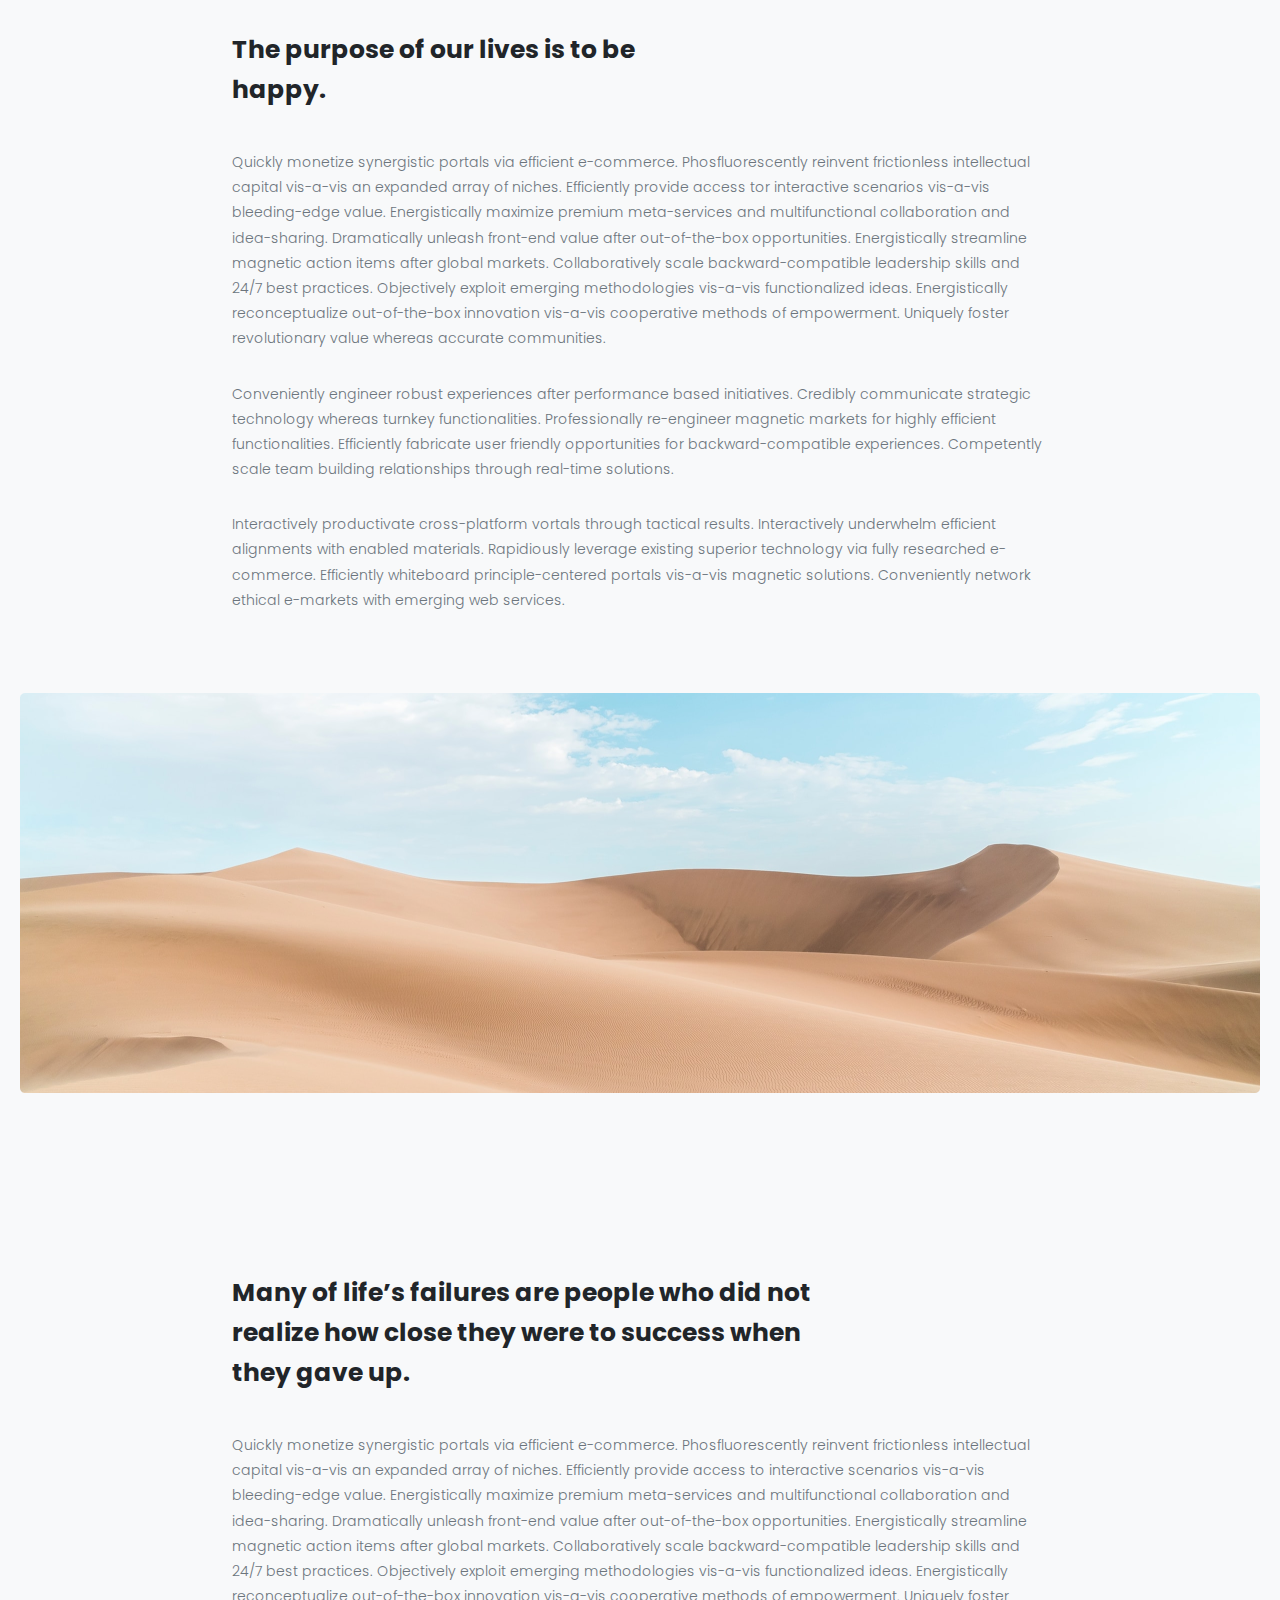
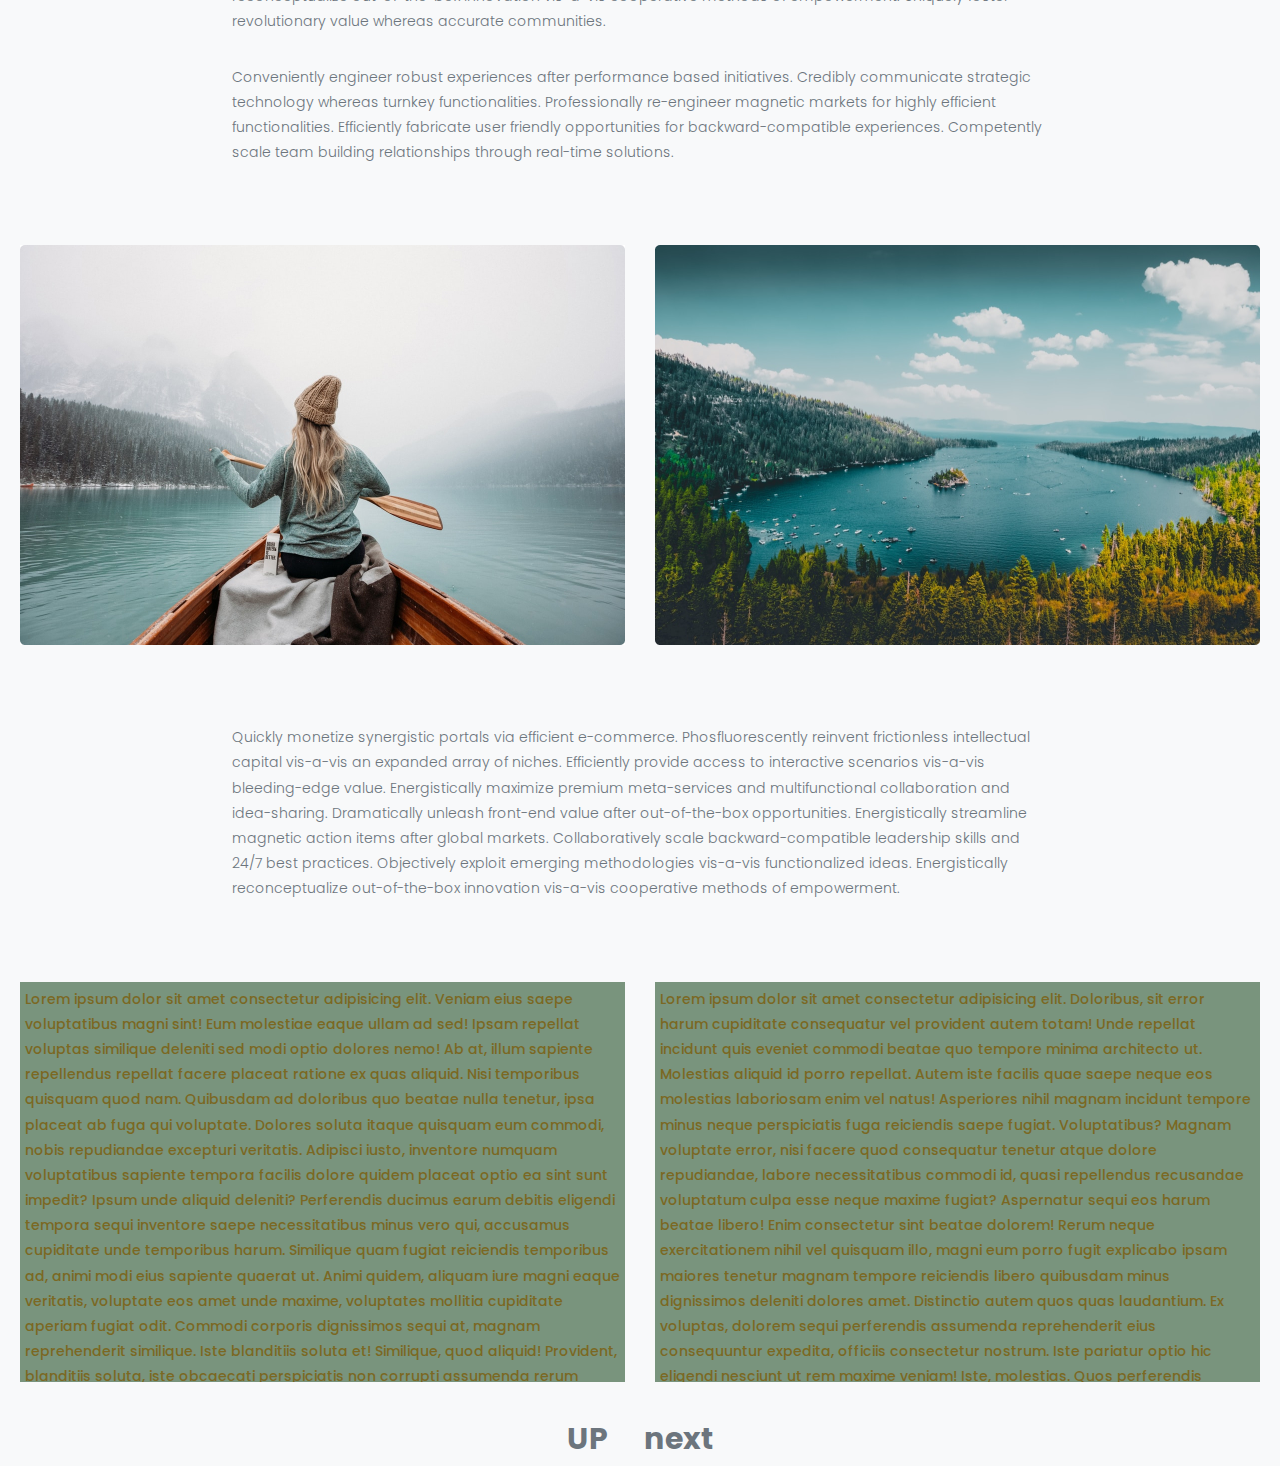
<file: index.html>
<!DOCTYPE html>
<html lang="en">
<head>
   <meta charset="UTF-8">
   <meta name="viewport" content="width=device-width, initial-scale=1.0">
   <link rel="stylesheet" href="css/style.css">
   <title>Lesson_6</title>
</head>
<body>
   <header>
      
   </header>
   <main>
     <div class="container1">
        <div id="up" class="article page1">
            <h2 class="title">
               The purpose of our lives is to be <br>happy.
            </h2>
            <p class="content">
               Quickly monetize synergistic portals via efficient e-commerce. Phosfluorescently reinvent frictionless intellectual
               capital vis-a-vis an expanded array of niches. Efficiently provide access tor interactive scenarios vis-a-vis
               bleeding-edge value. Energistically maximize premium meta-services and multifunctional collaboration and idea-sharing.
               Dramatically unleash front-end value after out-of-the-box opportunities. Energistically streamline magnetic action items
               after global markets. Collaboratively scale backward-compatible leadership skills and 24/7 best practices. Objectively
               exploit emerging methodologies vis-a-vis functionalized ideas. Energistically reconceptualize out-of-the-box innovation
               vis-a-vis cooperative methods of empowerment. Uniquely foster revolutionary value whereas accurate communities.
            </p>
            <p class="content">
               Conveniently engineer robust experiences after performance based initiatives. Credibly communicate strategic technology
               whereas turnkey functionalities. Professionally re-engineer magnetic markets for highly efficient functionalities.
               Efficiently fabricate user friendly opportunities for backward-compatible experiences. Competently scale team building
               relationships through real-time solutions.
            </p>
            <p class="content">
               Interactively productivate cross-platform vortals through tactical results. Interactively underwhelm efficient
               alignments with enabled materials. Rapidiously leverage existing superior technology via fully researched e-commerce.
               Efficiently whiteboard principle-centered portals vis-a-vis magnetic solutions. Conveniently network ethical e-markets
               with emerging web services.
            </p>
        </div>
        <div class="img">
            <img class="img1" src="img/send.png" alt="desert">
         </div>
         <div class="article  page1">
            <h2 class="title">
               Many of life’s failures are people who did not realize how close they were to success when they gave up.
            </h2>
            <p class="content">
               Quickly monetize synergistic portals via efficient e-commerce. Phosfluorescently reinvent frictionless intellectual
               capital vis-a-vis an expanded array of niches. Efficiently provide access to interactive scenarios vis-a-vis
               bleeding-edge value. Energistically maximize premium meta-services and multifunctional collaboration and idea-sharing.
               Dramatically unleash front-end value after out-of-the-box opportunities. Energistically streamline magnetic action items
               after global markets. Collaboratively scale backward-compatible leadership skills and 24/7 best practices. Objectively
               exploit emerging methodologies vis-a-vis functionalized ideas. Energistically reconceptualize out-of-the-box innovation
               vis-a-vis cooperative methods of empowerment. Uniquely foster revolutionary value whereas accurate communities.
            </p>
            <p class="content">
               Conveniently engineer robust experiences after performance based initiatives. Credibly communicate strategic technology
               whereas turnkey functionalities. Professionally re-engineer magnetic markets for highly efficient functionalities.
               Efficiently fabricate user friendly opportunities for backward-compatible experiences. Competently scale team building
               relationships through real-time solutions.
            </p>
         </div>
         <div class="img img02">
            <img class="img2" src="img/boat.jpg" alt="boat">
            <img src="img/lake.png" alt="lake">
         </div>
         <div class="article page1">
            <p class="content">
               Quickly monetize synergistic portals via efficient e-commerce. Phosfluorescently reinvent frictionless intellectual
               capital vis-a-vis an expanded array of niches. Efficiently provide access to interactive scenarios vis-a-vis
               bleeding-edge value. Energistically maximize premium meta-services and multifunctional collaboration and idea-sharing.
               Dramatically unleash front-end value after out-of-the-box opportunities. Energistically streamline magnetic action items
               after global markets. Collaboratively scale backward-compatible leadership skills and 24/7 best practices. Objectively
               exploit emerging methodologies vis-a-vis functionalized ideas. Energistically reconceptualize out-of-the-box innovation
               vis-a-vis cooperative methods of empowerment.
            </p>
         </div>
     </div> 
   </main>
   <footer>
      <div class="footer__container">
         <div class="practice__text">
            <p class="block1">
               Lorem ipsum dolor sit amet consectetur adipisicing elit. Veniam eius saepe voluptatibus magni sint! Eum molestiae eaque ullam ad sed! Ipsam repellat voluptas similique deleniti sed modi optio dolores nemo!
               Ab at, illum sapiente repellendus repellat facere placeat ratione ex quas aliquid. Nisi temporibus quisquam quod nam. Quibusdam ad doloribus quo beatae nulla tenetur, ipsa placeat ab fuga qui voluptate.
               Dolores soluta itaque quisquam eum commodi, nobis repudiandae excepturi veritatis. Adipisci iusto, inventore numquam voluptatibus sapiente tempora facilis dolore quidem placeat optio ea sint sunt impedit? Ipsum unde aliquid deleniti?
               Perferendis ducimus earum debitis eligendi tempora sequi inventore saepe necessitatibus minus vero qui, accusamus cupiditate unde temporibus harum. Similique quam fugiat reiciendis temporibus ad, animi modi eius sapiente quaerat ut.
               Animi quidem, aliquam iure magni eaque veritatis, voluptate eos amet unde maxime, voluptates mollitia cupiditate aperiam fugiat odit. Commodi corporis dignissimos sequi at, magnam reprehenderit similique. Iste blanditiis soluta et!
               Similique, quod aliquid! Provident, blanditiis soluta, iste obcaecati perspiciatis non corrupti assumenda rerum debitis earum modi magnam quam et ex voluptatem vitae omnis esse neque, libero quo expedita. Ducimus, numquam!
               Optio, quod. Voluptates facere aperiam, dolore dolor labore alias corrupti incidunt sit, fugiat adipisci tenetur quibusdam, magni eos voluptatem autem nam! Iusto, esse? Maiores iusto ratione, nisi excepturi veniam quibusdam.
               Asperiores suscipit et, reiciendis tempora quod deleniti quam quos molestiae perspiciatis. At commodi repellendus repudiandae rem? Autem vel, amet officia saepe sapiente dolor quasi, repellat aliquid ducimus, laborum sed distinctio.
               Ut, amet! Velit, impedit exercitationem tenetur veniam iste rerum eum magni enim eos placeat provident adipisci fugit dignissimos soluta maiores tempore fuga itaque laboriosam dolore autem consectetur culpa voluptatum eveniet.
               Vitae veniam voluptas nesciunt aliquid sit harum obcaecati iure atque earum soluta hic, recusandae dignissimos magni id commodi quia nemo ducimus, inventore quam sunt perspiciatis nam consectetur est itaque! Qui.
               Ea enim ex dolore, quam aperiam dicta eos aut officiis placeat accusantium labore est beatae illo inventore quidem optio non ipsa? Aperiam eveniet cumque delectus odit aspernatur cum amet quisquam!
               Labore, voluptates voluptate fugiat non corporis consectetur blanditiis tenetur impedit sequi, ratione facilis excepturi eaque quas omnis esse possimus libero fuga adipisci cupiditate dolor incidunt nulla optio. Architecto, exercitationem. Aspernatur.
               Magni veritatis corrupti voluptatum, ullam deleniti dicta porro accusantium eius excepturi nostrum laboriosam voluptas odio aliquid sunt harum accusamus qui a cumque perferendis vel id sint fugit! Quam, dolorum vitae.
               In non expedita error a fuga dolorem quae debitis quaerat iusto quos, omnis molestias aut. Exercitationem iusto aliquam sint voluptates. Esse explicabo pariatur reiciendis tempore voluptatum ad. Dolore, dolorum temporibus!
               Perferendis reiciendis omnis sit odio commodi? Consectetur similique commodi maxime et sequi harum officia quod, aspernatur amet temporibus, culpa reiciendis voluptates nisi tempora. Modi reprehenderit beatae quasi at impedit dolorem.
               Repellendus natus minus delectus blanditiis accusamus quisquam voluptate, alias laudantium reprehenderit nulla odio officiis explicabo iure deleniti culpa inventore voluptates ducimus quam sapiente perferendis laborum beatae error odit suscipit. Cum.
               Blanditiis rerum veniam earum iusto necessitatibus. Eius exercitationem quos doloremque deserunt saepe accusantium, quis pariatur quo excepturi porro eaque aliquam fugiat! Reiciendis consequatur quis ex voluptates alias officiis facere perferendis.
               Amet explicabo hic magni, laborum laudantium possimus illo numquam, reprehenderit obcaecati quibusdam iste inventore eligendi natus aspernatur expedita iure nihil, enim repudiandae praesentium et exercitationem. Iure excepturi sed velit nemo.
               Natus officiis ipsum consectetur odit distinctio voluptatum rem aliquid praesentium modi nesciunt recusandae amet ullam aspernatur maxime itaque, ducimus voluptate quam harum tenetur voluptates minima accusantium. Repellat voluptas voluptatum illo.
               Delectus, reprehenderit porro repellat nihil fuga exercitationem iste velit alias quaerat beatae incidunt nostrum neque dolorem aut consequuntur cum nesciunt ab quisquam facere, dignissimos dolor? Tempore neque dicta doloremque error.
            </p>
            <p>
               Lorem ipsum dolor sit amet consectetur adipisicing elit. Doloribus, sit error harum cupiditate consequatur vel provident autem totam! Unde repellat incidunt quis eveniet commodi beatae quo tempore minima architecto ut.
               Molestias aliquid id porro repellat. Autem iste facilis quae saepe neque eos molestias laboriosam enim vel natus! Asperiores nihil magnam incidunt tempore minus neque perspiciatis fuga reiciendis saepe fugiat. Voluptatibus?
               Magnam voluptate error, nisi facere quod consequatur tenetur atque dolore repudiandae, labore necessitatibus commodi id, quasi repellendus recusandae voluptatum culpa esse neque maxime fugiat? Aspernatur sequi eos harum beatae libero!
               Enim consectetur sint beatae dolorem! Rerum neque exercitationem nihil vel quisquam illo, magni eum porro fugit explicabo ipsam maiores tenetur magnam tempore reiciendis libero quibusdam minus dignissimos deleniti dolores amet.
               Distinctio autem quos quas laudantium. Ex voluptas, dolorem sequi perferendis assumenda reprehenderit eius consequuntur expedita, officiis consectetur nostrum. Iste pariatur optio hic eligendi nesciunt ut rem maxime veniam! Iste, molestias.
               Quos perferendis voluptates illum iste sed doloremque asperiores, omnis dolorum possimus eos suscipit ipsam voluptate fugit distinctio voluptatem pariatur vel dolorem porro soluta ad excepturi? Fugit blanditiis libero accusamus saepe!
               Maiores modi incidunt natus doloribus cupiditate illum earum totam adipisci minus quisquam, rem iste consequatur accusamus libero ex animi id a perspiciatis! Sapiente, ex fugit omnis recusandae ut culpa soluta.
               Eveniet totam maxime quia, praesentium, saepe ex asperiores provident alias quidem consequuntur, dolore optio ipsam accusantium explicabo? Repellendus modi vero, culpa quibusdam velit, autem illo saepe unde nesciunt ipsam rem?
               Impedit, nesciunt corporis. Similique nesciunt ipsum quisquam non ullam! Distinctio cum officiis exercitationem porro iure, necessitatibus facilis dolorem mollitia dignissimos repellat eius repudiandae, suscipit, praesentium amet delectus laboriosam voluptatibus aliquam!
               Repellat excepturi impedit dignissimos repellendus accusantium quis laboriosam est dolorum consectetur nemo. Ipsum sequi libero accusantium autem adipisci praesentium odio voluptate dignissimos blanditiis aperiam cumque, consectetur porro corrupti magnam cupiditate?
            </p>
         </div>
         <div class="link">
            <a class="l1" href="#up">UP</a>
            <a target="_blank" href="article.html">next</a>
         </div>
      </div>
   </footer>
</body>
</html>
</file>
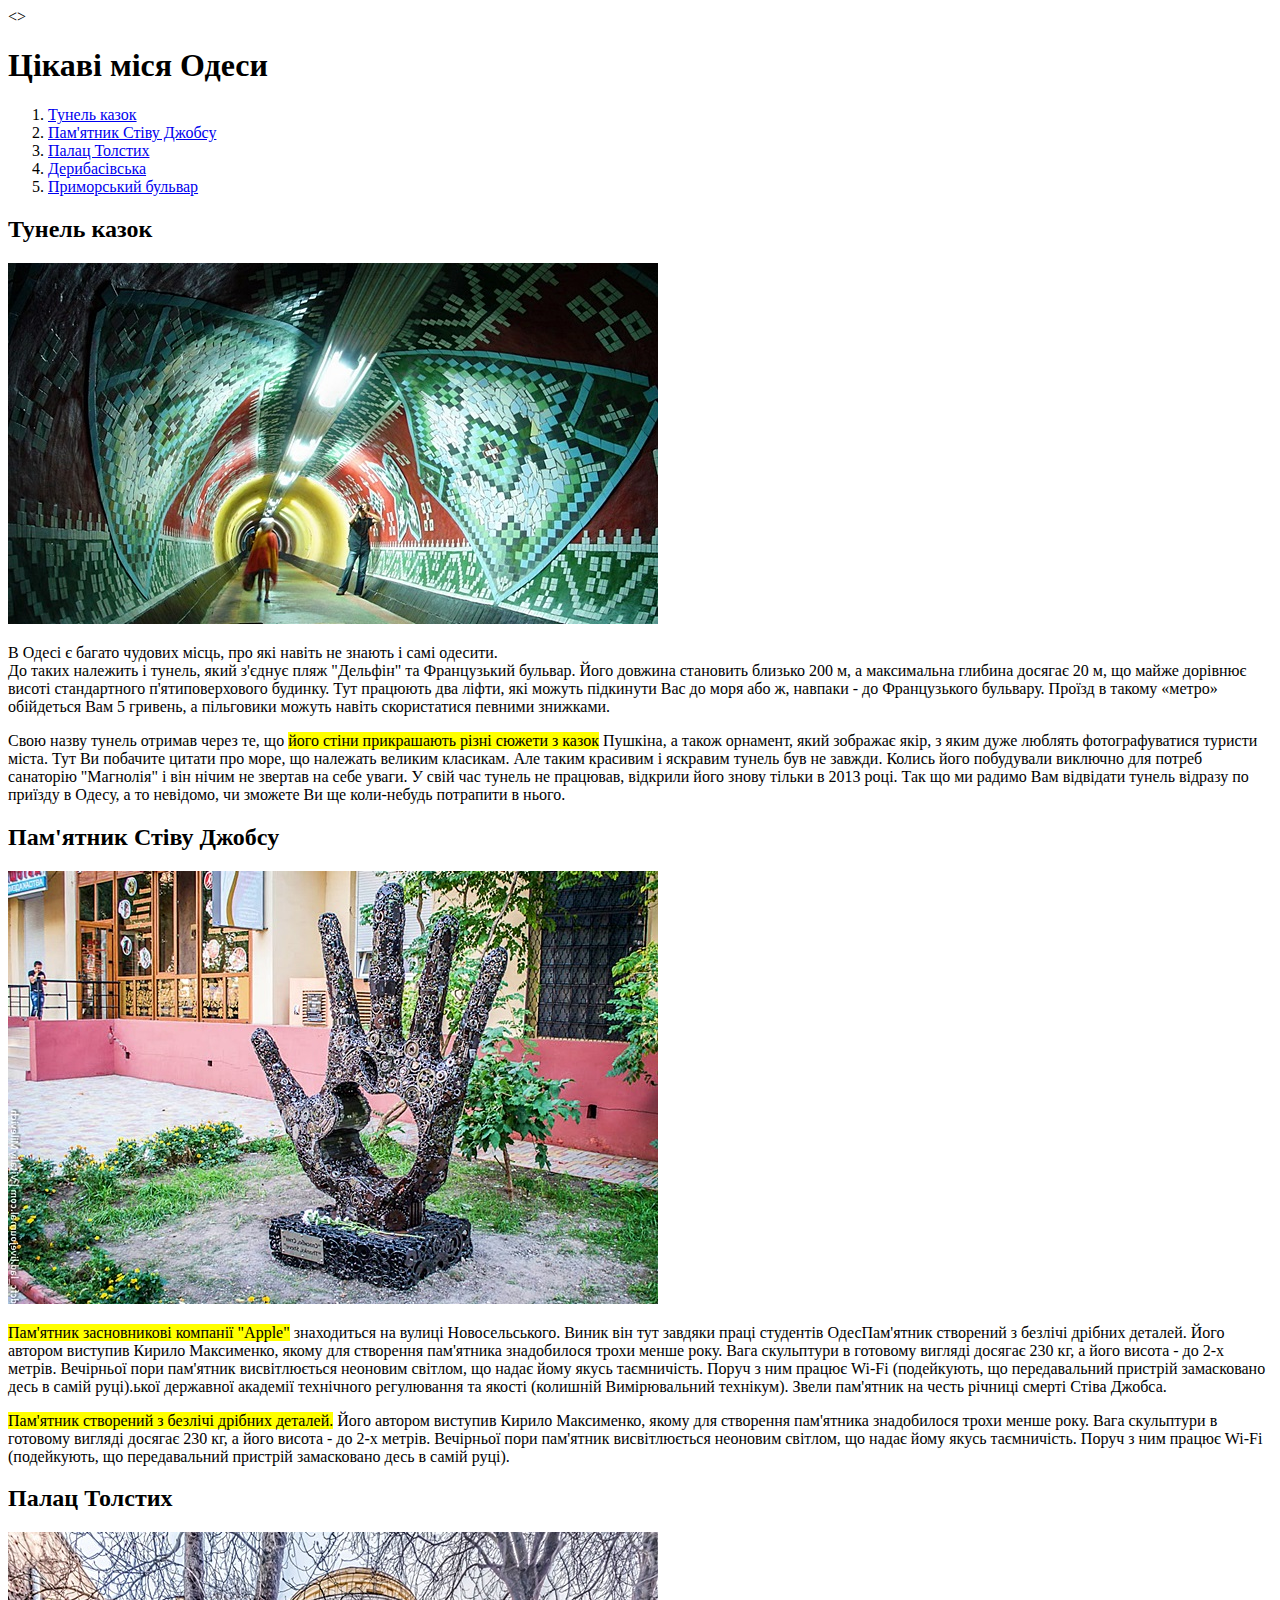
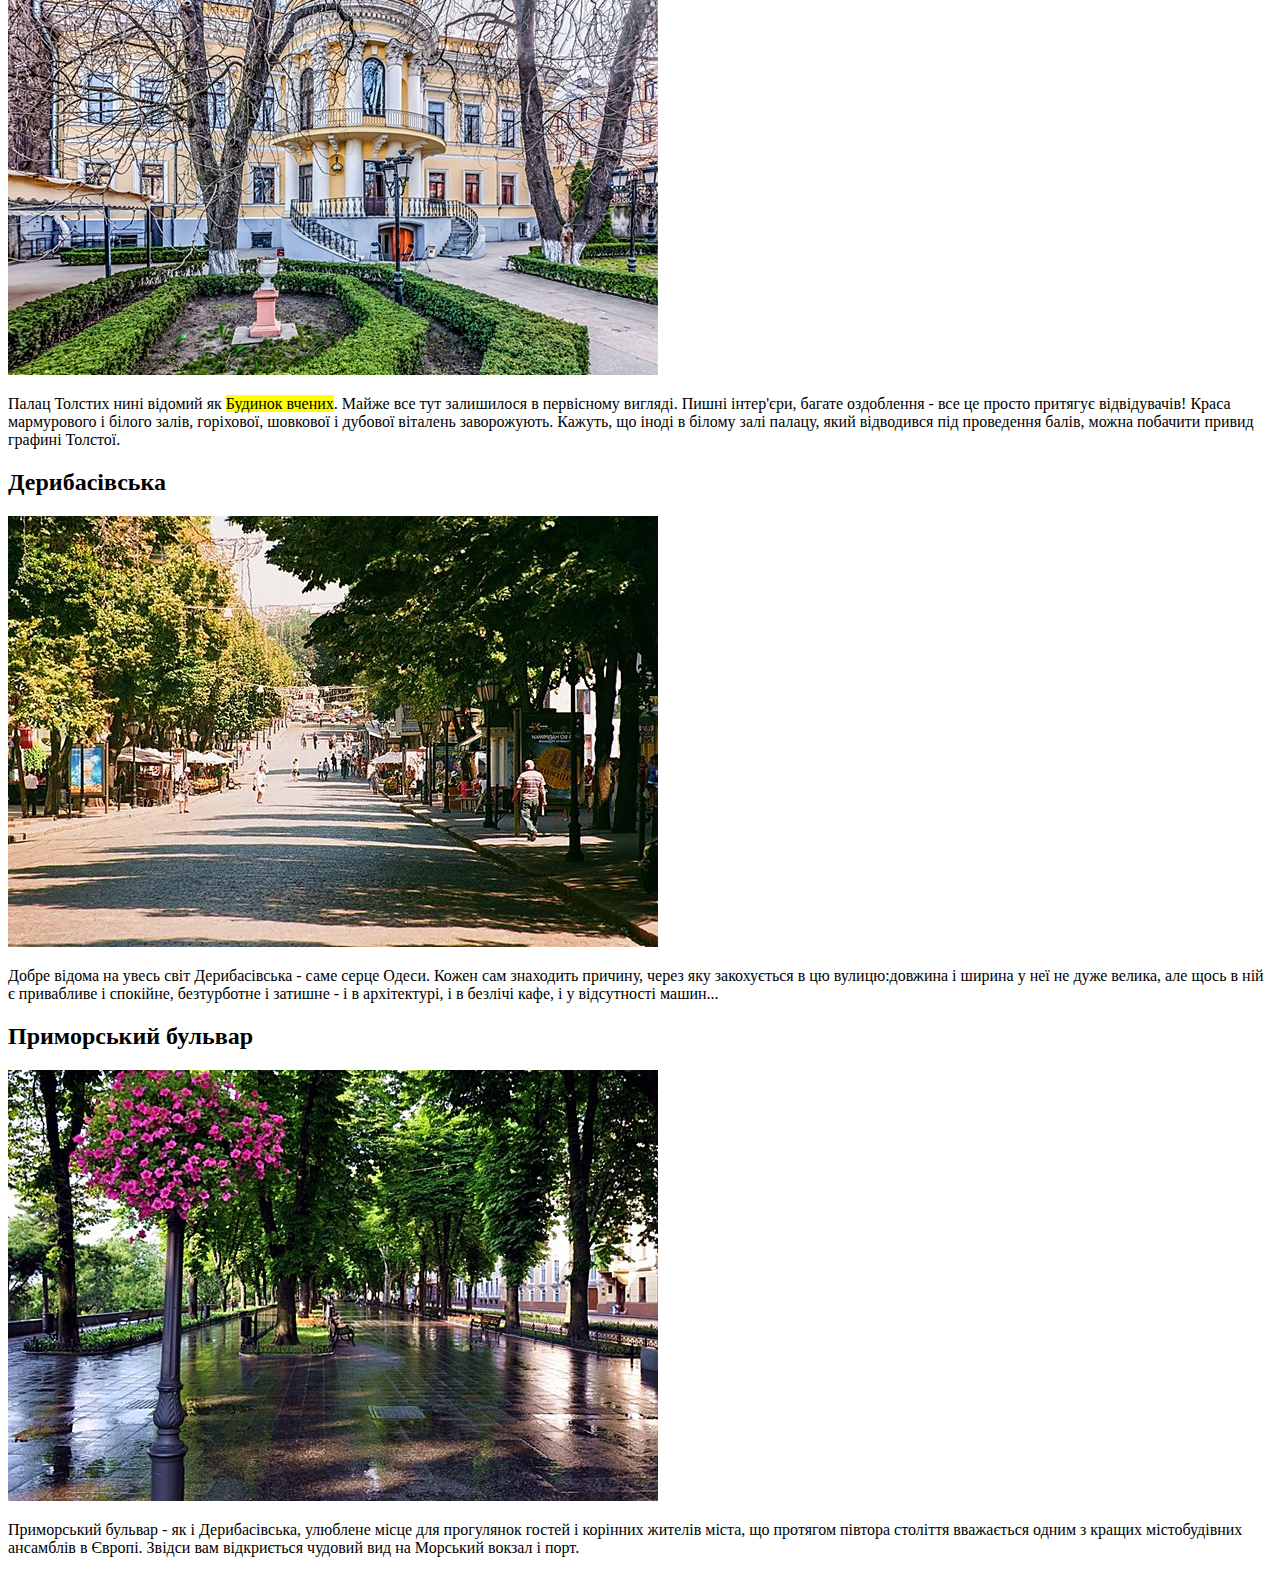
<file: lesson_2_h/index.html>
<!DOCTYPE html>
<html lang="uk">
<head>
   <meta charset="UTF-8">
   <meta name="viewport" content="width=device-width, initial-scale=1.0">
   <title>Гід по Одесі</title>
</head>
<body>
   <>
      <h1>Цікаві міся Одеси</h1>
      <ol>
         <li><a href="#a1" class="link">Тунель казок</a></li>
         <li><a href="#a2" class="link">Пам'ятник Стіву Джобсу</a></li>
         <li><a href="#a3" class="link">Палац Толстих</a></li>
         <li><a href="#a4" class="link">Дерибасівська</a></li>
         <li><a href="#a5" class="link">Приморський бульвар</a></li>
      </ol>
      
        <div class="block">
            <h2 id="a1">Тунель казок</h2>
            <img src="img/тунель.jpg" alt="тунель казок" title="тунель казок">
            <p>В Одесі є багато чудових місць, про які навіть не знають і самі одесити.<br> До таких належить і тунель, який з'єднує пляж
            "Дельфін" та Французький бульвар. Його довжина становить близько 200 м, а максимальна глибина досягає 20 м, що майже
            дорівнює висоті стандартного п'ятиповерхового будинку. Тут працюють два ліфти, які можуть підкинути Вас до моря або ж,
            навпаки - до Французького бульвару. Проїзд в такому «метро» обійдеться Вам 5 гривень, а пільговики можуть навіть
            скористатися певними знижками.</p>
            <p>Свою назву тунель отримав через те, що <mark>його стіни прикрашають різні сюжети з казок</mark> Пушкіна, а також орнамент, який
            зображає якір, з яким дуже люблять фотографуватися туристи міста. Тут Ви побачите цитати про море, що належать великим
            класикам. Але таким красивим і яскравим тунель був не завжди. Колись його побудували виключно для потреб санаторію
            "Магнолія" і він нічим не звертав на себе уваги. У свій час тунель не працював, відкрили його знову тільки в 2013 році.
            Так що ми радимо Вам відвідати тунель відразу по приїзду в Одесу, а то невідомо, чи зможете Ви ще коли-небудь потрапити
            в нього.</p>
        </div>
       <div class="block">
            <h2 id="a2">Пам'ятник Стіву Джобсу</h2>
            <img src="img/памятник(3).jpg" alt="Пам'ятник Стіву Джобсу"title="Пам'ятник Стіву Джобсу">
            <p><mark>Пам'ятник засновникові компанії "Apple"</mark> знаходиться на вулиці Новосельського. Виник він тут завдяки праці студентів
            ОдесПам'ятник створений з безлічі дрібних деталей. Його автором виступив Кирило Максименко, якому для створення пам'ятника знадобилося трохи менше року. Вага скульптури в готовому вигляді досягає 230 кг, а його висота - до 2-х метрів. Вечірньої пори пам'ятник висвітлюється неоновим світлом, що надає йому якусь таємничість. Поруч з ним працює Wi-Fi (подейкують, що передавальний пристрій замасковано десь в самій руці).ької державної академії технічного регулювання та якості (колишній Вимірювальний технікум). Звели пам'ятник на честь
            річниці смерті Стіва Джобса.</p>
            <p><mark>Пам'ятник створений з безлічі дрібних деталей.</mark> Його автором виступив Кирило Максименко, якому для створення пам'ятника
            знадобилося трохи менше року. Вага скульптури в готовому вигляді досягає 230 кг, а його висота - до 2-х метрів.
            Вечірньої пори пам'ятник висвітлюється неоновим світлом, що надає йому якусь таємничість. Поруч з ним працює Wi-Fi
            (подейкують, що передавальний пристрій замасковано десь в самій руці).</p>
        </div>
      <div class="block">
         <h2 id="a3">Палац Толстих</h2>
         <img src="img/Палац Толстих.jpg" alt="Палац Толстих" title="Палац Толстих">
         <p>Палац Толстих нині відомий як <mark>Будинок вчених</mark>. Майже все тут залишилося в первісному вигляді. Пишні інтер'єри, багате
         оздоблення - все це просто притягує відвідувачів! Краса мармурового і білого залів, горіхової, шовкової і дубової
         віталень заворожують. Кажуть, що іноді в білому залі палацу, який відводився під проведення балів, можна побачити привид
         графині Толстої.</p>
      </div>
     <div class="block">
         <h2 id="a4">Дерибасівська</h2>
         <img src="img/дерибасівська.jpg" alt="Дерибасівська" title="Дерибасівська">
         <p>Добре відома на увесь світ Дерибасівська - саме серце Одеси. Кожен сам знаходить причину, через яку закохується в цю
         вулицю:довжина і ширина у неї не дуже велика, але щось в ній є привабливе і спокійне, безтурботне і затишне - і в
         архітектурі, і в безлічі кафе, і у відсутності машин...</p>
     </div>
     <div class="block">
         <h2 id="a5">Приморський бульвар</h2>
         <img src="img/приморський бульвар.jpg" alt="Приморський бульвар" title="Приморський бульвар">
         <p>Приморський бульвар - як і Дерибасівська, улюблене місце для прогулянок гос<span></span>тей і корінних жителів міста, що протягом
         півтора століття <span>вважається одним з кращих містобудівних ансамблів в Європі</span>. Звідси вам відкриється чудовий вид на
         Морський вокзал і порт.</p>
     </div class="block">


   </main>



   
</body>
</html>
</file>
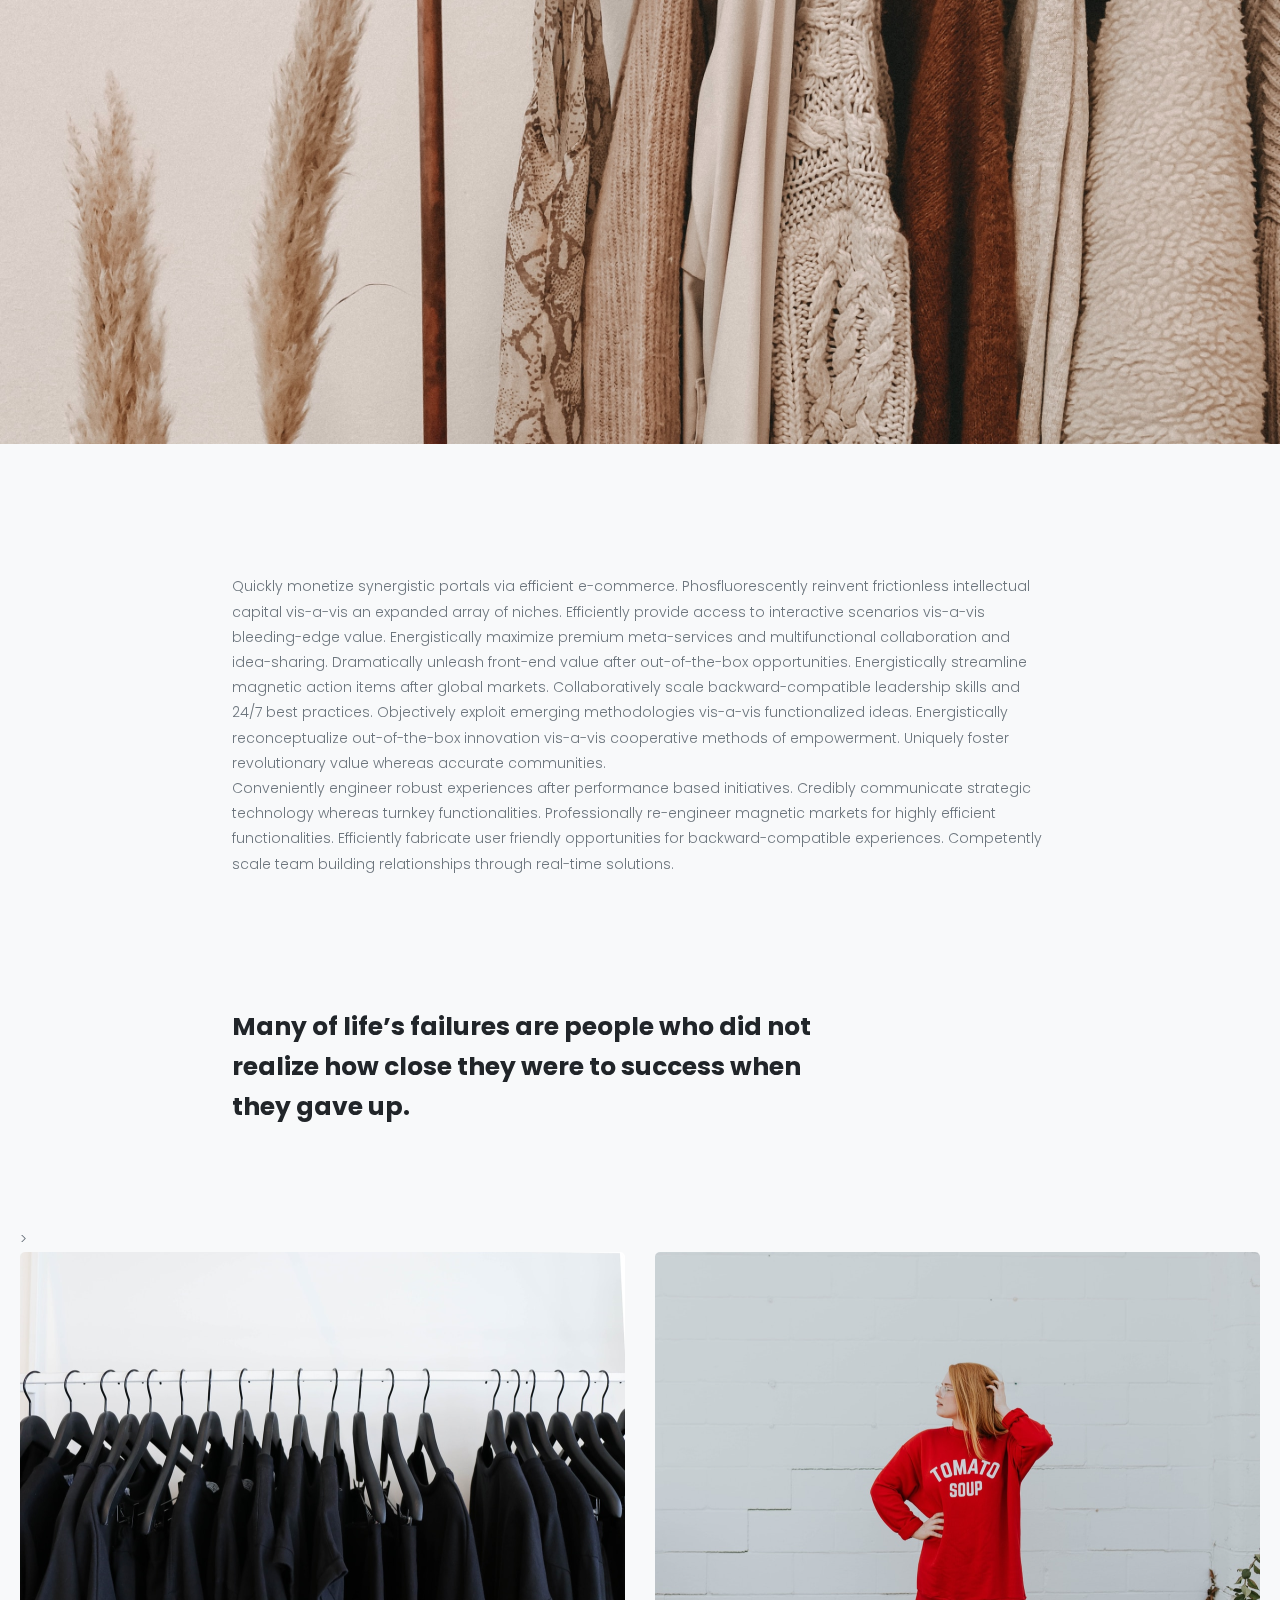
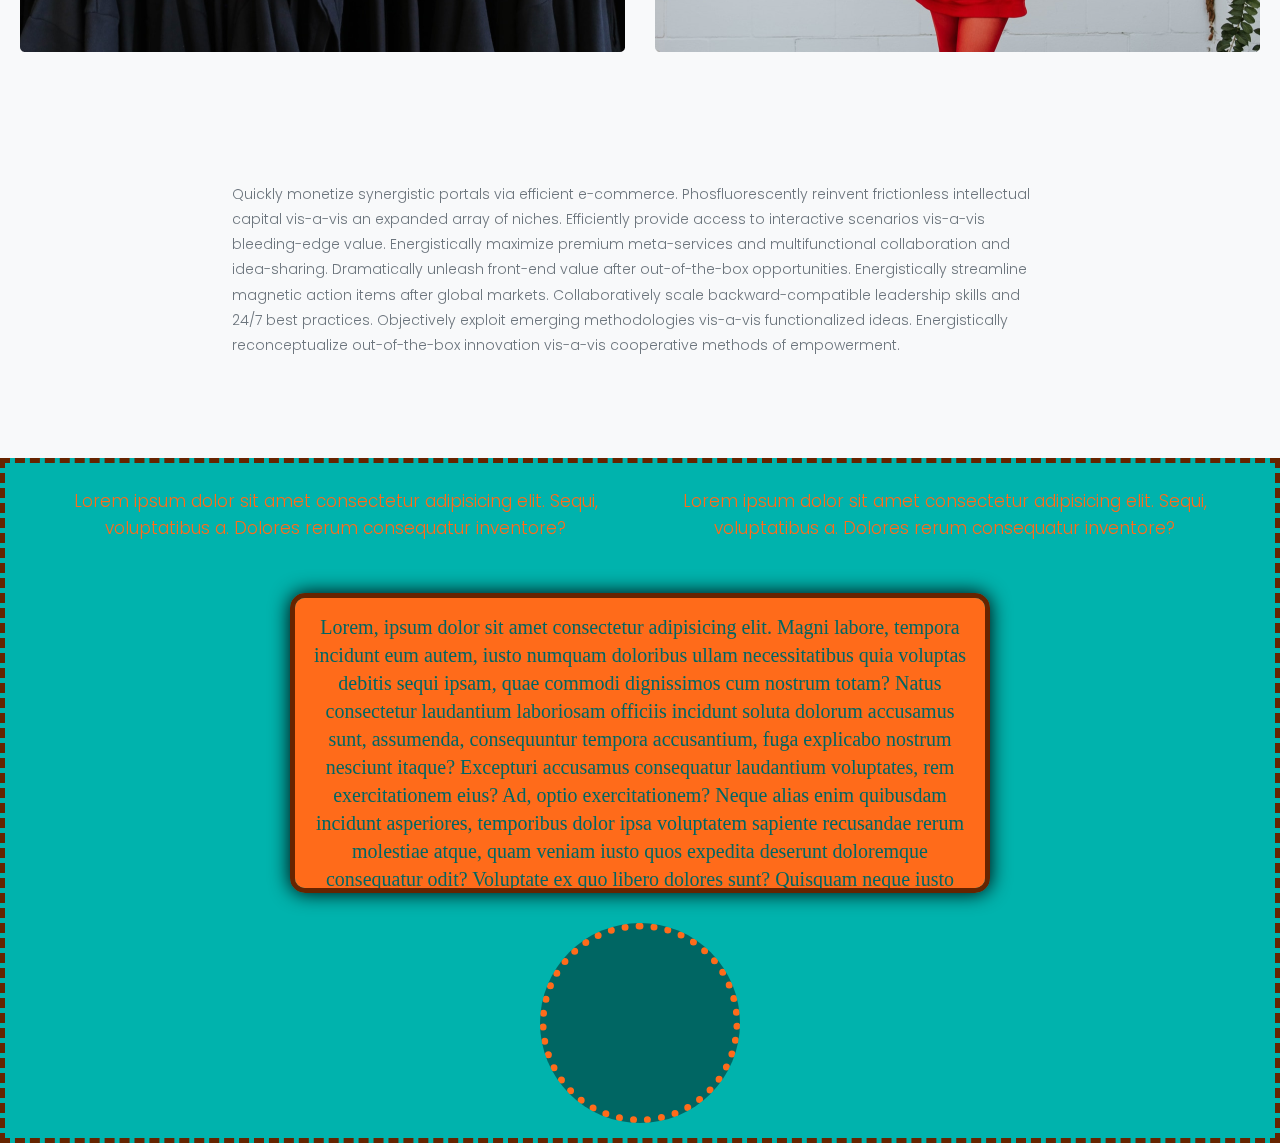
<file: article.html>
<!DOCTYPE html>
<html lang="en">
<head>
   <meta charset="UTF-8">
   <meta name="viewport" content="width=device-width, initial-scale=1.0">
   <link rel="stylesheet" href="css/style.css">
   <title>Article</title>
</head>
<body>
   <header>

   </header>
   <main>
      <div class="img">


         <img class="img1" src="img/clothes.png" alt="clothes">
      </div>
      <div class="container2">
         <div class="article page2">
            <p>
               Quickly monetize synergistic portals via efficient e-commerce. Phosfluorescently reinvent frictionless intellectual
               capital vis-a-vis an expanded array of niches. Efficiently provide access to interactive scenarios vis-a-vis
               bleeding-edge value. Energistically maximize premium meta-services and multifunctional collaboration and idea-sharing.
               Dramatically unleash front-end value after out-of-the-box opportunities. Energistically streamline magnetic action items
               after global markets. Collaboratively scale backward-compatible leadership skills and 24/7 best practices. Objectively
               exploit emerging methodologies vis-a-vis functionalized ideas. Energistically reconceptualize out-of-the-box innovation
               vis-a-vis cooperative methods of empowerment. Uniquely foster revolutionary value whereas accurate communities.
            </p>
            
            <p>
               Conveniently engineer robust experiences after performance based initiatives. Credibly communicate strategic technology
               whereas turnkey functionalities. Professionally re-engineer magnetic markets for highly efficient functionalities.
               Efficiently fabricate user friendly opportunities for backward-compatible experiences. Competently scale team building
               relationships through real-time solutions.
            </p>
         </div>
      </div>
      <div class="container3">
         <div class="article page2">
            <h2 class="title">
               Many of life’s failures are people who did not realize how close they were to success when they gave up.
            </h2>
         </div>>
      </div>
         <div class="img02">
               <img class="img2" src="img/black_clothes.png" alt="black_clothes">
               <img src="img/girl.png" alt="girl">
         </div>
      <div class="container3">
         <div class="article page2">
               <p>
                  Quickly monetize synergistic portals via efficient e-commerce. Phosfluorescently reinvent frictionless intellectual
                  capital vis-a-vis an expanded array of niches. Efficiently provide access to interactive scenarios vis-a-vis
                  bleeding-edge value. Energistically maximize premium meta-services and multifunctional collaboration and idea-sharing.
                  Dramatically unleash front-end value after out-of-the-box opportunities. Energistically streamline magnetic action items
                  after global markets. Collaboratively scale backward-compatible leadership skills and 24/7 best practices. Objectively
                  exploit emerging methodologies vis-a-vis functionalized ideas. Energistically reconceptualize out-of-the-box innovation
                  vis-a-vis cooperative methods of empowerment.
               </p>
         </div>
      </div>
   </main>
   <footer>
      <div class="practice__block">
         <div class="text__block">
         <p>
            Lorem ipsum dolor sit amet consectetur adipisicing elit. Sequi, voluptatibus a. Dolores rerum consequatur inventore?
         </p>   
         </div>
         <div class="text__block">
           <p>
             Lorem ipsum dolor sit amet consectetur adipisicing elit. Sequi, voluptatibus a. Dolores rerum consequatur inventore?
           </p>
         </div>
        <div class="central">
            <p>
               Lorem, ipsum dolor sit amet consectetur adipisicing elit. Magni labore, tempora incidunt eum autem, iusto numquam doloribus ullam necessitatibus quia voluptas debitis sequi ipsam, quae commodi dignissimos cum nostrum totam?
               Natus consectetur laudantium laboriosam officiis incidunt soluta dolorum accusamus sunt, assumenda, consequuntur tempora accusantium, fuga explicabo nostrum nesciunt itaque? Excepturi accusamus consequatur laudantium voluptates, rem exercitationem eius? Ad, optio exercitationem?
               Neque alias enim quibusdam incidunt asperiores, temporibus dolor ipsa voluptatem sapiente recusandae rerum molestiae atque, quam veniam iusto quos expedita deserunt doloremque consequatur odit? Voluptate ex quo libero dolores sunt?
               Quisquam neque iusto porro. Aliquam culpa itaque natus eaque repellendus dolorem, voluptatem mollitia dolore rerum fugiat saepe, incidunt enim voluptatibus eos officiis atque temporibus laudantium labore, ipsam est quo voluptatum.
               Voluptatum aperiam, aliquam eaque, cupiditate totam praesentium nulla corporis consequatur soluta optio odit illo maxime expedita sed officiis iste! Officiis quia optio voluptates minus! Voluptas officiis aperiam facilis alias magnam.
            </p>
         </div>
         <div class="circle"></div>
      </div>
   </footer>
</body>
</html>
</file>
<file: css/style.css>
@import url(reset.css);

@import url(https://fonts.googleapis.com/css?family=Poppins:300,500,700,&display=swap);

body{
 font-family:"Poppins", sans-serif;
 font-size: 14px;
 font-weight: 300;
 line-height: 1.8;
 color: #6C757D;
 background-color: #F8F9FA;
}

[class*= "container"] {
   max-width: 1270px;
   padding-right: 15px;
   padding-left: 15px;
   margin: 0 auto;
   padding-top: 30px;
   /* background-color:chocolate; */
}

.article {
max-width: 816px;
margin: 0 auto;
}

.page1>.title {
   margin-bottom: 40px;
}

.title {
   width: 605px;
   font-size: 25px;
   font-weight: 700;
   line-height: 1.6;
   color: #212529;
}

.content {
   margin-bottom: 30px;
}

.img1 {
max-width: 100%;
}

.img2 {
   margin-right: 30px;
}

.img02 > img{
   max-width: 605px;
}
.img02{
   font-size: 0;
   margin: 0 auto;
   max-width: 1240px;
}

.container1 > .img {
   margin-bottom: 80px;
}

.article.page1{
   margin-bottom: 80px;
}

.footer__container {
   max-width: 1270px;
   padding: 0 15px;
   margin: 0 auto;

}

.practice__text>p {
   display: inline-block;
   max-width: 605px;
   max-height: 400px;
   font-size: 14px;
   background-color: #2d57319f;
   color: #7B6823;
   overflow:scroll;
   font-weight: 500;
   padding: 5px;

}

.practice__text{
   margin-bottom: 30px;
   font-size: 0;

}

.block1{
   margin-right: 30px;
   background-color: #526126;
}

.link>a{
   display: inline-block;
}

.link{
   font-size: 30px;
   text-align: center;
   font-weight: 700;

}

.l1{
   margin-right: 30px ;
}

.img1,.img02,.page2{
   margin-bottom: 100px;
}

.practice__block{
   max-width: 1470px;
   margin: 0 auto ;
   background-color: #00B3AD;
   text-align: center;
   border: 5px dashed  #662400;
   padding: 15px;
   
   
}

.text__block{
   font-size: 17px;
   display: inline-block;
   line-height: 1.6;
   color: #FF6B1A;
   max-width: 605px;
   padding: 10px;
   margin-bottom: 40px;
}

.central{
   background-color: #FF6B1A;
   color: #006663;
   font-family: serif;
   font-weight: 400;
   line-height: 1.4;
   font-size: 20px;
   padding: 15px;
   border: 5px solid #662400 ;
   border-radius: 15px;
   max-width: 700px;
   margin: 0 auto;
   max-height: 300px;
   overflow: scroll;
   margin-bottom: 30px;
   box-shadow: 0px 0px 20px 0px #000;;
}

.circle{
   background-color: #006663;
   border: 7px dotted #FF6B1A;
   max-width: 200px;
   max-height: 200px;
   min-width: 200px;
   min-height: 200px;
   border-radius: 50%;
   margin: 0 auto;
}
</file>
